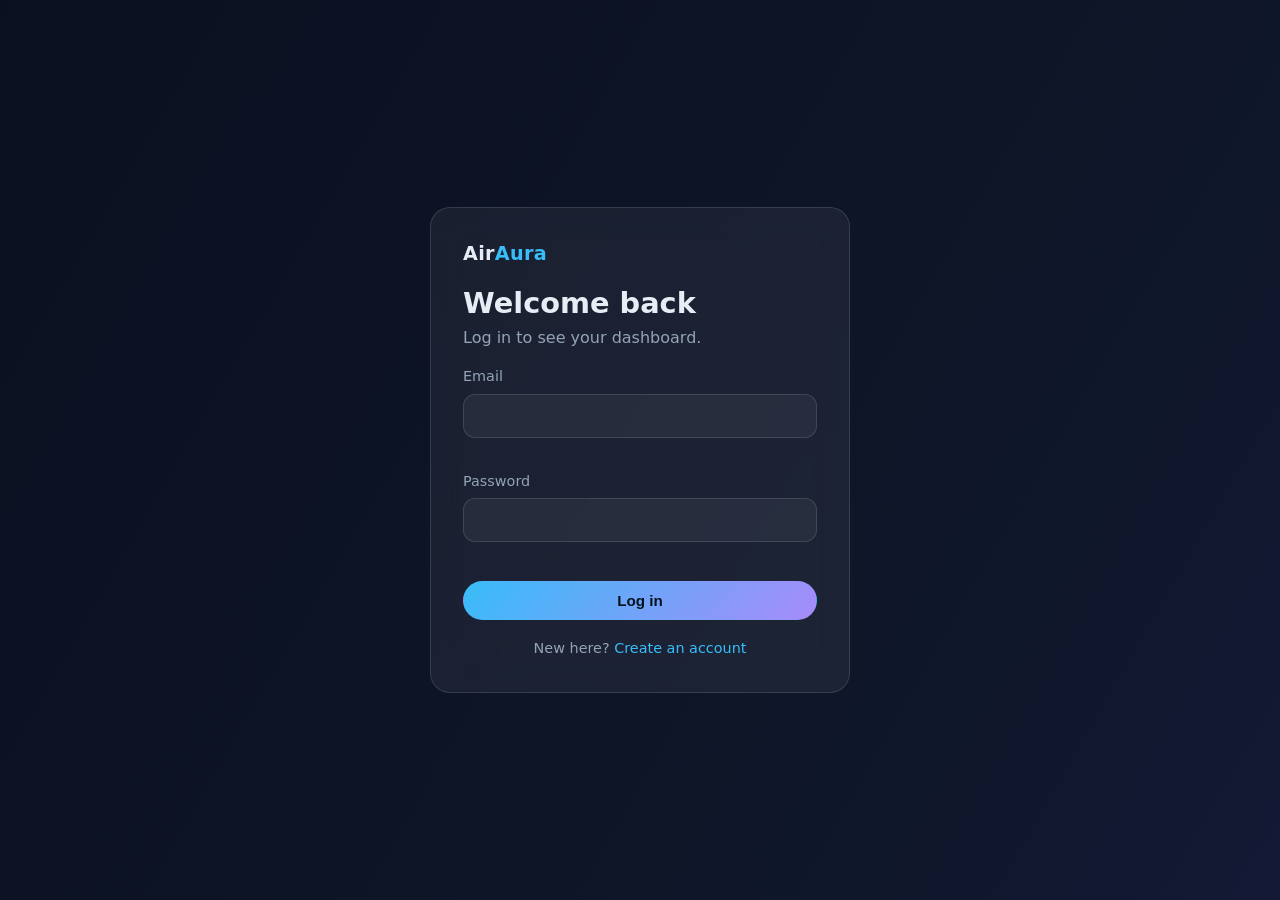
<file: frontend/login.html>
<!DOCTYPE html>
<html lang="en">
<head>
  <meta charset="UTF-8" />
  <meta name="viewport" content="width=device-width, initial-scale=1" />
  <title>Log in · AirAura</title>
  <link rel="stylesheet" href="css/styles.css" />
  <script defer src="js/config.js"></script>
  <script defer src="js/api.js"></script>
  <script defer src="js/auth.js"></script>
</head>
<body>
  <div class="auth-wrap">
    <form class="glass auth-card" data-mode="login" novalidate>
      <a class="logo" href="index.html">Air<span>Aura</span></a>
      <h1 style="margin-top:18px">Welcome back</h1>
      <p class="muted">Log in to see your dashboard.</p>
      <div class="field"><label for="email">Email</label><input id="email" name="email" type="email" autocomplete="email" /><small class="err" data-for="email"></small></div>
      <div class="field"><label for="password">Password</label><input id="password" name="password" type="password" autocomplete="current-password" /><small class="err" data-for="password"></small></div>
      <div class="form-error" hidden></div>
      <button class="btn" type="submit">Log in</button>
      <p class="auth-alt">New here? <a href="register.html">Create an account</a></p>
    </form>
  </div>
</body>
</html>
</file>
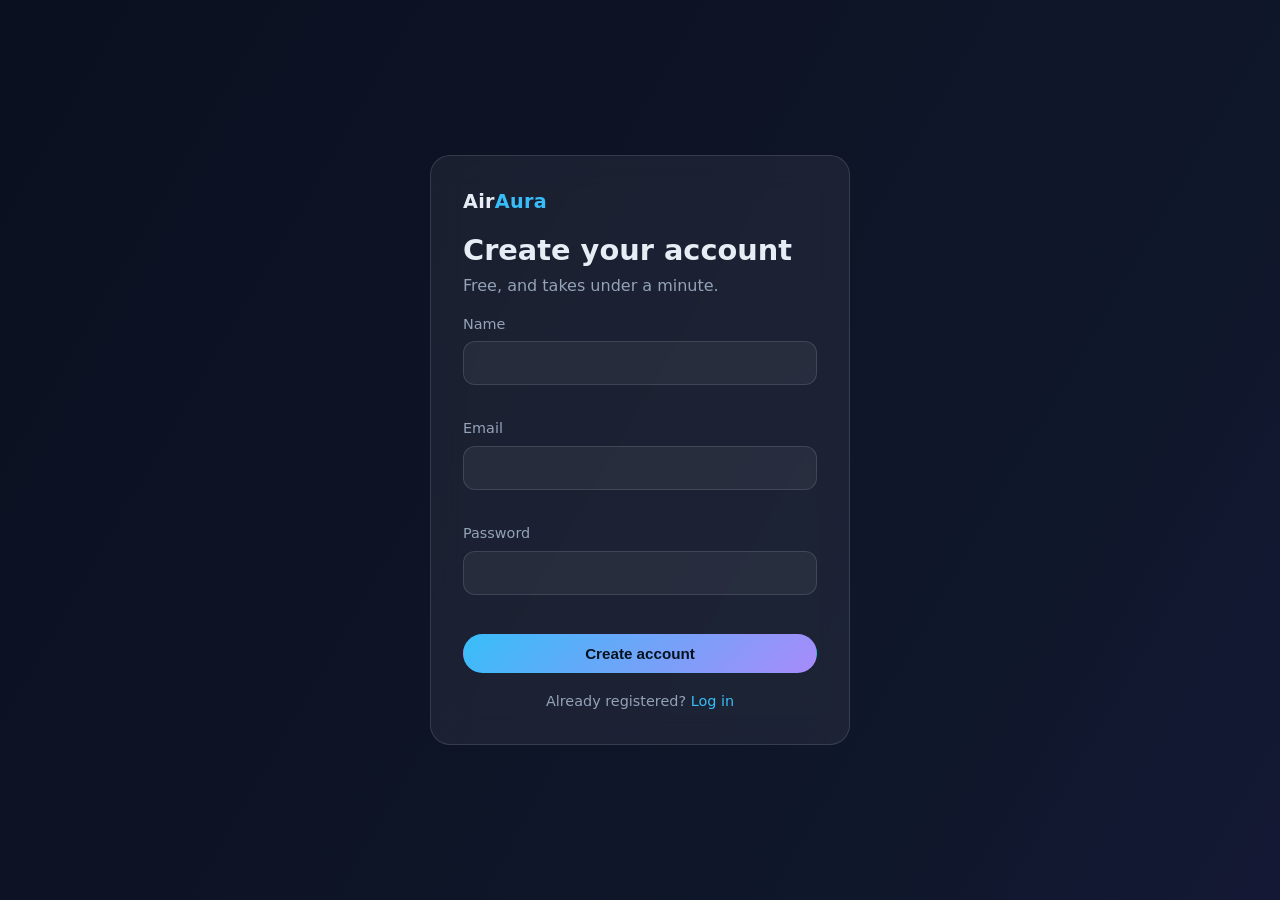
<file: frontend/register.html>
<!DOCTYPE html>
<html lang="en">
<head>
  <meta charset="UTF-8" />
  <meta name="viewport" content="width=device-width, initial-scale=1" />
  <title>Create account · AirAura</title>
  <link rel="stylesheet" href="css/styles.css" />
  <script defer src="js/config.js"></script>
  <script defer src="js/api.js"></script>
  <script defer src="js/auth.js"></script>
</head>
<body>
  <div class="auth-wrap">
    <form class="glass auth-card" data-mode="register" novalidate>
      <a class="logo" href="index.html">Air<span>Aura</span></a>
      <h1 style="margin-top:18px">Create your account</h1>
      <p class="muted">Free, and takes under a minute.</p>
      <div class="field"><label for="name">Name</label><input id="name" name="name" type="text" autocomplete="name" /><small class="err" data-for="name"></small></div>
      <div class="field"><label for="email">Email</label><input id="email" name="email" type="email" autocomplete="email" /><small class="err" data-for="email"></small></div>
      <div class="field"><label for="password">Password</label><input id="password" name="password" type="password" autocomplete="new-password" /><small class="err" data-for="password"></small></div>
      <div class="form-error" hidden></div>
      <button class="btn" type="submit">Create account</button>
      <p class="auth-alt">Already registered? <a href="login.html">Log in</a></p>
    </form>
  </div>
</body>
</html>
</file>
<file: frontend/css/styles.css>
:root {
  --bg: #070b14; --text: #e8edf5; --muted: #94a3b8; --accent: #38bdf8; --accent2: #a78bfa;
  --glass: rgba(255, 255, 255, 0.06); --line: rgba(255, 255, 255, 0.12); --radius: 20px; --glow: #22c55e;
}
* { box-sizing: border-box; margin: 0; }
html { scroll-behavior: smooth; }
body {
  font-family: system-ui, -apple-system, "Segoe UI", Roboto, sans-serif;
  background: var(--bg); color: var(--text); min-height: 100vh; line-height: 1.5; overflow-x: hidden;
}
/* Animated gradient background */
body::before {
  content: ""; position: fixed; inset: 0; z-index: -2;
  background: linear-gradient(120deg, #0b1020, #0f172a, #1e1b4b, #0c1f2e, #0b1020);
  background-size: 300% 300%; animation: drift 24s ease infinite;
}
@keyframes drift { 0%, 100% { background-position: 0% 50%; } 50% { background-position: 100% 50%; } }
a { color: var(--accent); text-decoration: none; }
h1, h2, h3 { line-height: 1.15; }

.glass { background: var(--glass); backdrop-filter: blur(16px); -webkit-backdrop-filter: blur(16px); border: 1px solid var(--line); border-radius: var(--radius); }
.container { width: min(1180px, 92%); margin: 0 auto; }

/* Nav */
.nav { position: sticky; top: 10px; z-index: 20; margin: 10px auto 0; width: min(1180px, 94%); display: flex; align-items: center; justify-content: space-between; padding: 10px 18px; }
.logo { font-weight: 800; font-size: 1.2rem; color: var(--text); letter-spacing: .3px; }
.logo span { color: var(--accent); }
.nav-actions { display: flex; align-items: center; gap: 10px; }
.muted { color: var(--muted); }

/* Buttons */
.btn { display: inline-flex; align-items: center; justify-content: center; gap: 6px; padding: 10px 18px; border-radius: 999px; border: 1px solid transparent; font-weight: 600; font-size: .95rem; cursor: pointer; transition: transform .2s, box-shadow .2s, background .2s; color: #04121f; background: linear-gradient(135deg, var(--accent), var(--accent2)); }
.btn:hover { transform: translateY(-2px); box-shadow: 0 8px 24px rgba(56, 189, 248, .25); }
.btn:disabled { opacity: .6; cursor: wait; transform: none; }
.btn.ghost { background: transparent; color: var(--text); border-color: var(--line); }
.btn.ghost:hover { background: var(--glass); box-shadow: none; }
:focus-visible { outline: 2px solid var(--accent); outline-offset: 2px; }

/* Landing hero */
#smog { position: fixed; inset: 0; width: 100%; height: 100%; z-index: -1; pointer-events: none; opacity: .9; }
.hero { min-height: 82vh; display: flex; flex-direction: column; justify-content: center; gap: 18px; padding: 60px 0; max-width: 620px; }
.hero h1 { font-size: clamp(2.4rem, 6vw, 4.2rem); }
.hero h1 em { font-style: normal; background: linear-gradient(135deg, var(--accent), var(--accent2)); -webkit-background-clip: text; background-clip: text; color: transparent; }
.hero p { color: var(--muted); font-size: 1.1rem; }
.hero-cta { display: flex; gap: 12px; flex-wrap: wrap; }
.live-pill { display: inline-flex; gap: 10px; align-items: center; padding: 10px 16px; width: fit-content; }
.live-pill b { font-size: 1.4rem; }
.dot { width: 10px; height: 10px; border-radius: 50%; background: #22c55e; box-shadow: 0 0 12px currentColor; }
.slider-wrap { padding: 14px 18px; max-width: 420px; }
.slider-wrap label { display: flex; justify-content: space-between; font-size: .9rem; color: var(--muted); margin-bottom: 6px; }
input[type="range"] { width: 100%; accent-color: var(--accent); }
.features { display: grid; grid-template-columns: repeat(auto-fit, minmax(260px, 1fr)); gap: 18px; padding: 40px 0 70px; }
.feature { padding: 24px; }
.feature h3 { margin: 8px 0; }
.feature p { color: var(--muted); font-size: .95rem; }
.feature .ico { font-size: 1.8rem; }
footer { text-align: center; color: var(--muted); font-size: .85rem; padding: 30px 0 40px; }

/* Auth pages */
.auth-wrap { min-height: 100vh; display: grid; place-items: center; padding: 20px; }
.auth-card { width: min(420px, 100%); padding: 32px; }
.auth-card h1 { font-size: 1.8rem; margin-bottom: 6px; }
.field { margin-top: 16px; }
.field label { display: block; font-size: .9rem; margin-bottom: 6px; color: var(--muted); }
input[type="text"], input[type="email"], input[type="password"], input[type="search"] {
  width: 100%; padding: 12px 14px; border-radius: 12px; border: 1px solid var(--line); background: rgba(255, 255, 255, .05); color: var(--text); font-size: 1rem;
}
input.invalid { border-color: #ef4444; }
.err { color: #fca5a5; font-size: .82rem; min-height: 1em; display: block; margin-top: 4px; }
.form-error { margin-top: 14px; padding: 10px 12px; border-radius: 12px; background: rgba(239, 68, 68, .15); border: 1px solid rgba(239, 68, 68, .4); color: #fecaca; font-size: .9rem; }
.auth-card .btn { width: 100%; margin-top: 22px; }
.auth-alt { margin-top: 18px; text-align: center; font-size: .9rem; color: var(--muted); }

/* Dashboard */
.toolbar { display: flex; flex-wrap: wrap; gap: 10px; align-items: center; padding: 14px; margin: 18px 0 10px; }
.search { position: relative; flex: 1 1 280px; }
.results { position: absolute; top: calc(100% + 6px); left: 0; right: 0; z-index: 30; list-style: none; padding: 6px; background: #0f172a; border: 1px solid var(--line); border-radius: 14px; max-height: 280px; overflow: auto; }
.results li { padding: 10px 12px; border-radius: 10px; cursor: pointer; }
.results li:hover, .results li:focus { background: rgba(255, 255, 255, .08); outline: none; }
.results small { color: var(--muted); }
.chips { display: flex; gap: 8px; flex-wrap: wrap; margin-bottom: 10px; min-height: 8px; }
.chip { display: inline-flex; align-items: center; gap: 6px; padding: 6px 12px; border-radius: 999px; background: var(--glass); border: 1px solid var(--line); color: var(--text); font-size: .88rem; cursor: pointer; transition: transform .2s, border-color .2s; }
.chip:hover { transform: translateY(-2px); border-color: var(--accent); }
.chip button { background: none; border: none; color: var(--muted); cursor: pointer; font-size: 1rem; line-height: 1; }
.chip button:hover { color: #fca5a5; }
.notice { padding: 12px 16px; border-radius: 14px; margin-bottom: 12px; background: rgba(234, 179, 8, .12); border: 1px solid rgba(234, 179, 8, .4); color: #fde68a; }

.grid { display: grid; grid-template-columns: repeat(12, 1fr); gap: 18px; padding-bottom: 50px; }
.card { padding: 22px; min-width: 0; transform-style: preserve-3d; will-change: transform; }
.card h2 { font-size: 1.05rem; margin-bottom: 14px; }
.card h2 small { font-weight: 400; font-size: .78rem; margin-left: 8px; }
.aqi-card { grid-column: span 5; text-align: center; animation: breathe 4s ease-in-out infinite; }
.weather-card { grid-column: span 7; }
.pollutants { grid-column: span 12; }
.health { grid-column: span 7; }
.compare { grid-column: span 5; }
.map-card { grid-column: span 12; }
.earth-card, .alerts { grid-column: span 12; }
@keyframes breathe {
  0%, 100% { box-shadow: 0 0 30px -12px var(--glow); }
  50%      { box-shadow: 0 0 60px -4px var(--glow); }
}

.gauge { position: relative; width: min(300px, 100%); margin: 0 auto; }
.gauge svg { width: 100%; display: block; filter: drop-shadow(0 0 8px var(--glow)); }
.gauge .track { fill: none; stroke: rgba(255, 255, 255, .1); stroke-width: 14; stroke-linecap: round; }
.gauge .arc { fill: none; stroke: #22c55e; stroke-width: 14; stroke-linecap: round; stroke-dasharray: 100; stroke-dashoffset: 100; }
.gauge-num { position: absolute; left: 0; right: 0; bottom: 4px; display: flex; flex-direction: column; align-items: center; }
.gauge-num span { font-size: 3rem; font-weight: 800; line-height: 1; }
.gauge-num small { color: var(--muted); }
.pill { display: inline-block; padding: 6px 14px; border-radius: 999px; font-weight: 700; font-size: .9rem; margin-top: 14px; border: 1px solid var(--line); }
.aqi-card p { color: var(--muted); margin-top: 10px; font-size: .95rem; }
.city { font-size: 1.4rem !important; margin-bottom: 4px !important; }

.badge { display: inline-flex; align-items: center; gap: 6px; margin-left: 8px; font-size: .8rem; color: var(--muted); }
.badge::before { content: ""; width: 9px; height: 9px; border-radius: 50%; background: var(--c, #94a3b8); box-shadow: 0 0 8px var(--c, #94a3b8); }

.tiles { display: grid; grid-template-columns: repeat(auto-fit, minmax(130px, 1fr)); gap: 12px; }
.tile { padding: 14px; border-radius: 14px; background: rgba(255, 255, 255, .04); border: 1px solid var(--line); transition: transform .25s, border-color .25s, box-shadow .25s; }
.tile:hover { transform: translateY(-4px); border-color: var(--glow); box-shadow: 0 8px 22px -10px var(--glow); }
.tile small { color: var(--muted); display: block; font-size: .8rem; }
.tile b { font-size: 1.35rem; }
.tile i { font-style: normal; color: var(--muted); font-size: .78rem; margin-left: 4px; }

.tabs { display: flex; gap: 6px; flex-wrap: wrap; margin-bottom: 12px; }
.tab { padding: 7px 14px; border-radius: 999px; border: 1px solid var(--line); background: transparent; color: var(--muted); cursor: pointer; font-size: .88rem; }
.tab.active { background: linear-gradient(135deg, var(--accent), var(--accent2)); color: #04121f; border-color: transparent; font-weight: 700; }
.panel { min-height: 64px; }
.gear { display: grid; grid-template-columns: 1fr 1fr; gap: 12px; margin-top: 16px; }
.gear div { padding: 12px; border-radius: 14px; background: rgba(255, 255, 255, .04); border: 1px solid var(--line); font-size: .9rem; }
.gear small { display: block; color: var(--muted); }

.compare-nums { display: grid; grid-template-columns: 1fr 1fr; gap: 12px; text-align: center; }
.compare-nums b { font-size: 2.2rem; display: block; line-height: 1.1; }
.compare-nums small { color: var(--muted); }
.diff { text-align: center; margin: 10px 0; font-size: .92rem; }
.chart-box { height: 170px; }
.note { color: var(--muted); font-size: .78rem; margin-top: 10px; }

/* Earth */
.earth { position: relative; height: 460px; border-radius: 16px; overflow: hidden; background: radial-gradient(circle at 50% 40%, #0d1b33, #070b14 70%); }
.earth-canvas { position: absolute; inset: 0; }
.earth canvas { display: block; cursor: grab; touch-action: none; }
.earth canvas:active { cursor: grabbing; }
.earth-ui { position: absolute; right: 12px; bottom: 12px; display: flex; gap: 8px; z-index: 2; }
.earth-ui .btn { padding: 6px 12px; }
.earth-msg, .earth-fallback { position: absolute; inset: 0; z-index: 1; display: none; place-items: center; text-align: center; padding: 20px; color: var(--muted); margin: 0; }
.earth.loading .earth-msg { display: grid; }
.earth.no3d .earth-canvas, .earth.no3d .earth-ui { display: none; }
.earth.no3d .earth-fallback { display: grid; }

/* Alerts */
#alertBanner { display: flex; justify-content: space-between; align-items: center; gap: 10px; background: rgba(239,68,68,.15); border-color: rgba(239,68,68,.5); color: #fecaca; }
#alertBanner[hidden] { display: none; }
#alertBanner .btn { padding: 4px 12px; }
.alert-bar { display: flex; gap: 10px; align-items: center; flex-wrap: wrap; margin-bottom: 12px; }
select { padding: 9px 12px; border-radius: 12px; border: 1px solid var(--line); background: #0f172a; color: var(--text); font-size: .9rem; }
.alert-list { list-style: none; padding: 0; display: grid; gap: 8px; }
.alert-list li { padding: 10px 14px; border-radius: 12px; background: rgba(255,255,255,.04); border-left: 4px solid var(--line); display: grid; gap: 2px; font-size: .92rem; }
.alert-list li.ok { color: var(--muted); border-left-color: transparent; }
.alert-list .sev { font-weight: 700; }
.alert-list small { color: var(--muted); }

/* Map: dark mode (invert OSM tiles, keep markers and popups normal) */
#map { height: 420px; border-radius: 16px; overflow: hidden; }
.leaflet-tile-pane { filter: invert(1) hue-rotate(180deg) saturate(.7) brightness(.85) contrast(.9); }
.leaflet-container { background: #0b1220; font-family: inherit; }
.leaflet-popup-content-wrapper, .leaflet-popup-tip { background: #111827; color: #e5e7eb; }
.leaflet-control-attribution { background: rgba(15, 23, 42, .8) !important; color: #94a3b8 !important; }
.leaflet-control-attribution a { color: #7dd3fc !important; }
.leaflet-interactive { transition: fill-opacity .2s; }
.leaflet-interactive:hover { fill-opacity: 1; }
.legend { background: rgba(17, 24, 39, .92); padding: 8px 10px; border-radius: 10px; font-size: .75rem; color: #e5e7eb; line-height: 1.7; }
.legend i { display: inline-block; width: 12px; height: 12px; border-radius: 50%; margin-right: 6px; vertical-align: -1px; }

/* Skeleton loaders */
.loading .sk { color: transparent !important; background: linear-gradient(90deg, rgba(255,255,255,.06), rgba(255,255,255,.18), rgba(255,255,255,.06)); background-size: 200% 100%; animation: shimmer 1.2s infinite; border-radius: 8px; min-width: 3ch; }
.loading .sk * { visibility: hidden; }
@keyframes shimmer { to { background-position: -200% 0; } }

@media (max-width: 900px) {
  .aqi-card, .weather-card, .health, .compare { grid-column: span 12; }
  #map { height: 340px; }
  .earth { height: 340px; }
  .hero { min-height: 70vh; }
}
@media (prefers-reduced-motion: reduce) {
  *, *::before, *::after { animation: none !important; transition: none !important; }
  html { scroll-behavior: auto; }
}
</file>
